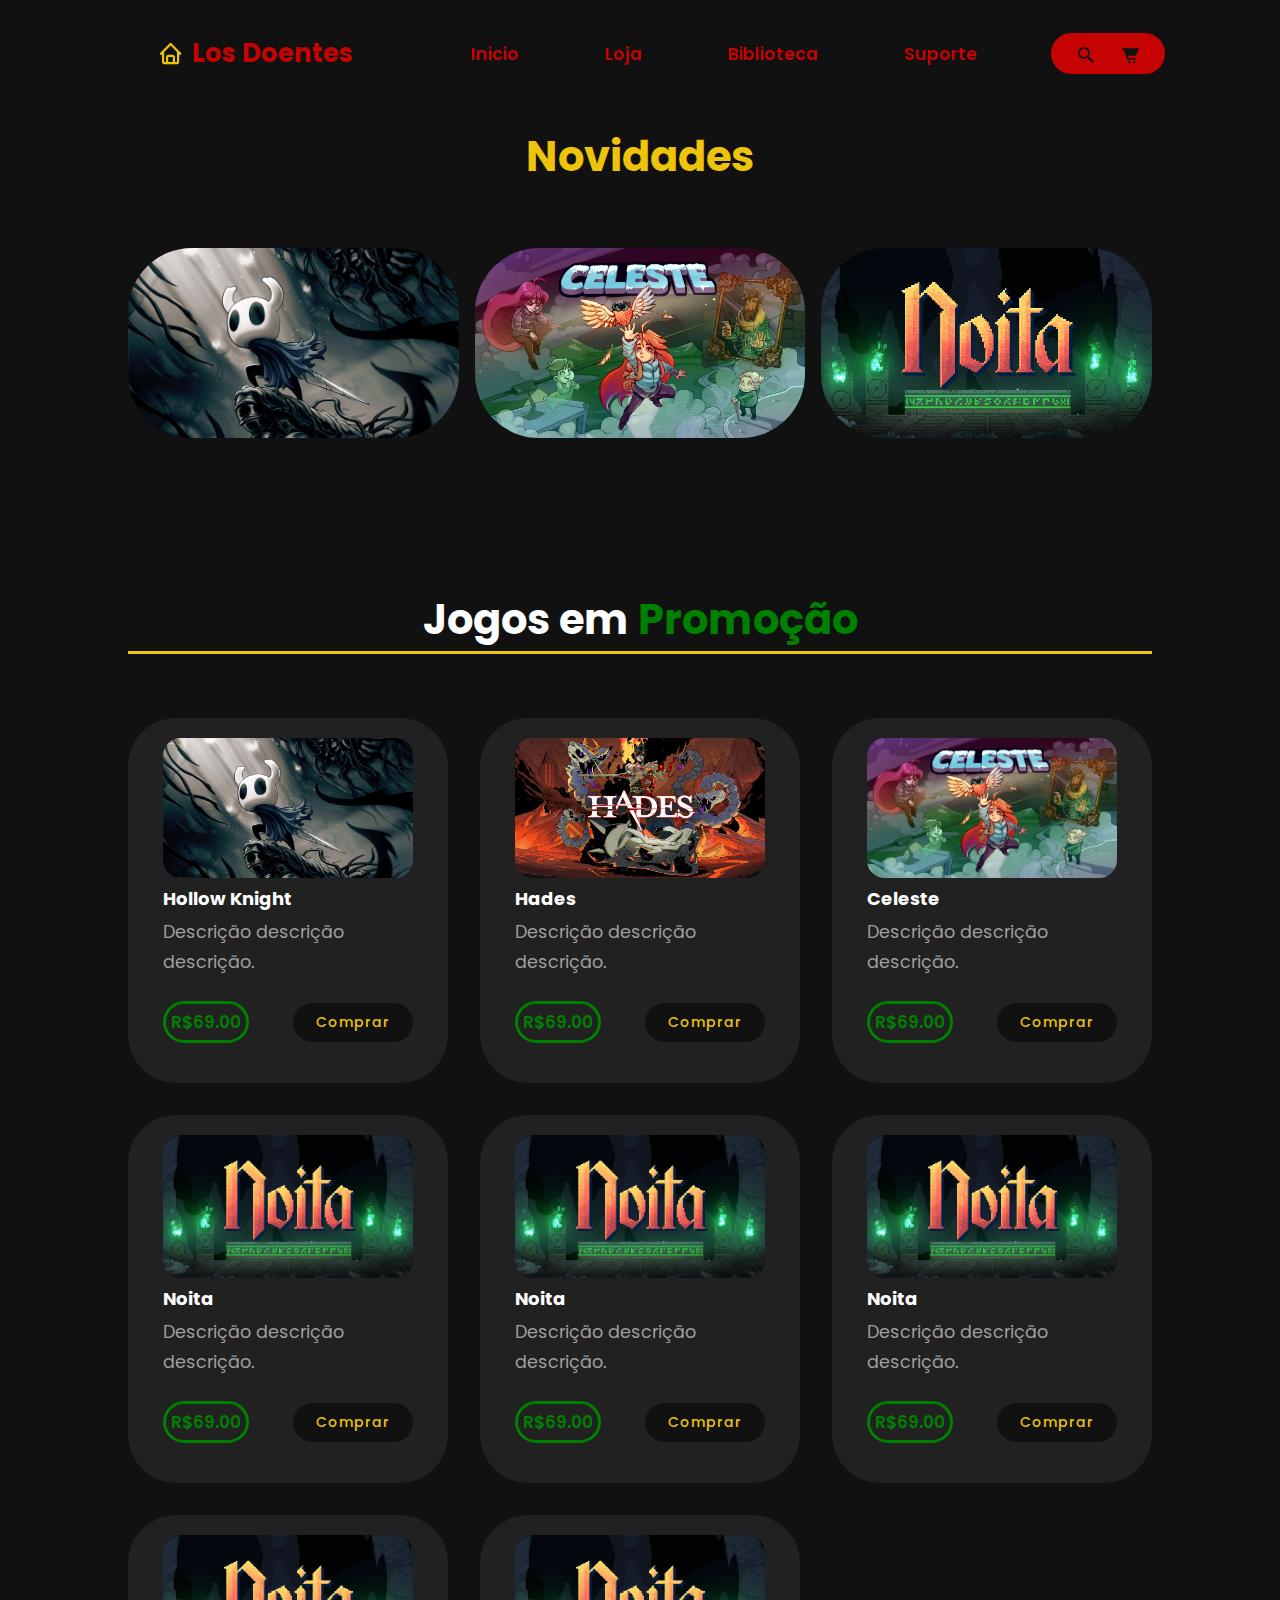
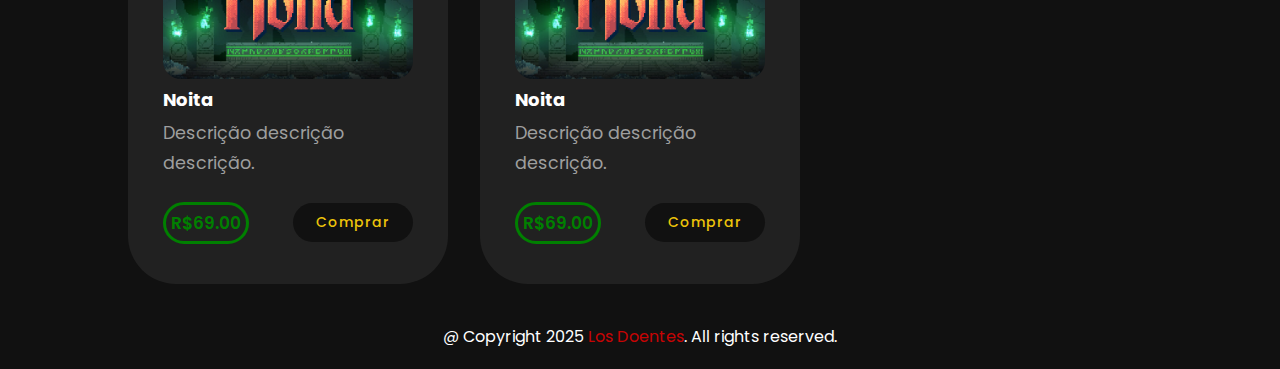
<file: index.html>
<!DOCTYPE html>
<html lang="en">
<head>
    <meta name="viewport" content="width=device-width, initial-scale=1">
    <meta charset="UTF-8">
    <link rel="stylesheet" href="style.css">
    <link rel="stylesheet" href="https://unpkg.com/boxicons@2.1.4/css/boxicons.min.css">
    <link href="https://fonts.googleapis.com/css2?family=Poppins:ital,wght@0,100;0,200;0,300;0,400;0,500;0,600;0,700;0,800;0,900;1,100;1,200;1,300;1,400;1,500;1,600;1,700;1,800;1,900&display=swap" rel="stylesheet">
    <title>Gaming Website</title>
</head>
<body>
    <header>
        <a href="#" class="logo"><i class="bx bx-home"></i>Los Doentes</a>
        <ul class="navlist" id="navlist">
            <li><a href="#home" >Inicio</a></li>
            <li><a href="#shop">Loja</a></li>
            <li><a href="#library">Biblioteca</a></li>
            <li><a href="#support">Suporte</a></li>
        </ul>
        <div class="nav-icons">
            <div id="search-cart-icon">
                <a href="#"><i class="bx bx-search-alt-2"></i></a>
                <a href="#"><i class="bx bxs-cart-alt"></i></a>
            </div>
        </div>
    </header>
    <section class="news" id="news">
        <div class="news-text">
            <h2>Novidades</h2>            
        </div>
        <div class="popular-games">
            <img src="images/hollow-knight.jpg" alt="">
            <img src="images/celeste.jpg" alt="">
            <img src="images/noita.jpg" alt="">
        </div>
    </section>      
    <section class="sale" id="sale">
        <div class="middle-text">
            <h2>Jogos em <span>Promoção</span></h2>
        </div>
        <div class="sale-content">
            <div class="row">
                <img src="images/hollow-knight.jpg" alt="">
                <h3>Hollow Knight</h3>
                <p>Descrição descrição descrição.</p>
                <div class="in-text">
                    <div class="price">
                        <h6>R$69.00</h6>
                    </div>
                    <div class="s-btnn">
                        <a href="#">Comprar</a>
                    </div>
                </div>                
            </div>
            <div class="row">
                <img src="images/hades.jpg" alt="">
                <h3>Hades</h3>
                <p>Descrição descrição descrição.</p>
                <div class="in-text">
                    <div class="price">
                        <h6>R$69.00</h6>
                    </div>
                    <div class="s-btnn">
                        <a href="#">Comprar</a>
                    </div>
                </div>               
            </div>
            <div class="row">
                <img src="images/celeste.jpg" alt="">
                <h3>Celeste</h3>
                <p>Descrição descrição descrição.</p>
                <div class="in-text">
                    <div class="price">
                        <h6>R$69.00</h6>
                    </div>
                    <div class="s-btnn">
                        <a href="#">Comprar</a>
                    </div>
                </div>               
            </div>
            <div class="row">
                <img src="images/noita.jpg" alt="">
                <h3>Noita</h3>
                <p>Descrição descrição descrição.</p>
                <div class="in-text">
                    <div class="price">
                        <h6>R$69.00</h6>
                    </div>
                    <div class="s-btnn">
                        <a href="#">Comprar</a>
                    </div>
                </div>                
            </div>                        
            <div class="row">
                <img src="images/noita.jpg" alt="">
                <h3>Noita</h3>
                <p>Descrição descrição descrição.</p>
                <div class="in-text">
                    <div class="price">
                        <h6>R$69.00</h6>
                    </div>
                    <div class="s-btnn">
                        <a href="#">Comprar</a>
                    </div>
                </div>                
            </div>                        
            <div class="row">
                <img src="images/noita.jpg" alt="">
                <h3>Noita</h3>
                <p>Descrição descrição descrição.</p>
                <div class="in-text">
                    <div class="price">
                        <h6>R$69.00</h6>
                    </div>
                    <div class="s-btnn">
                        <a href="#">Comprar</a>
                    </div>
                </div>                
            </div>                        
            <div class="row">
                <img src="images/noita.jpg" alt="">
                <h3>Noita</h3>
                <p>Descrição descrição descrição.</p>
                <div class="in-text">
                    <div class="price">
                        <h6>R$69.00</h6>
                    </div>
                    <div class="s-btnn">
                        <a href="#">Comprar</a>
                    </div>
                </div>                
            </div>                        
            <div class="row">
                <img src="images/noita.jpg" alt="">
                <h3>Noita</h3>
                <p>Descrição descrição descrição.</p>
                <div class="in-text">
                    <div class="price">
                        <h6>R$69.00</h6>
                    </div>
                    <div class="s-btnn">
                        <a href="#">Comprar</a>
                    </div>
                </div>                
            </div>                        
        </div>        
    </section>  
    <div class="footer_bottom">
        <p>@ Copyright 2025 <span>Los Doentes</span>. All rights reserved.</p>
    </div>      
    <script src="script.js"></script>
</body>
</html>
</file>
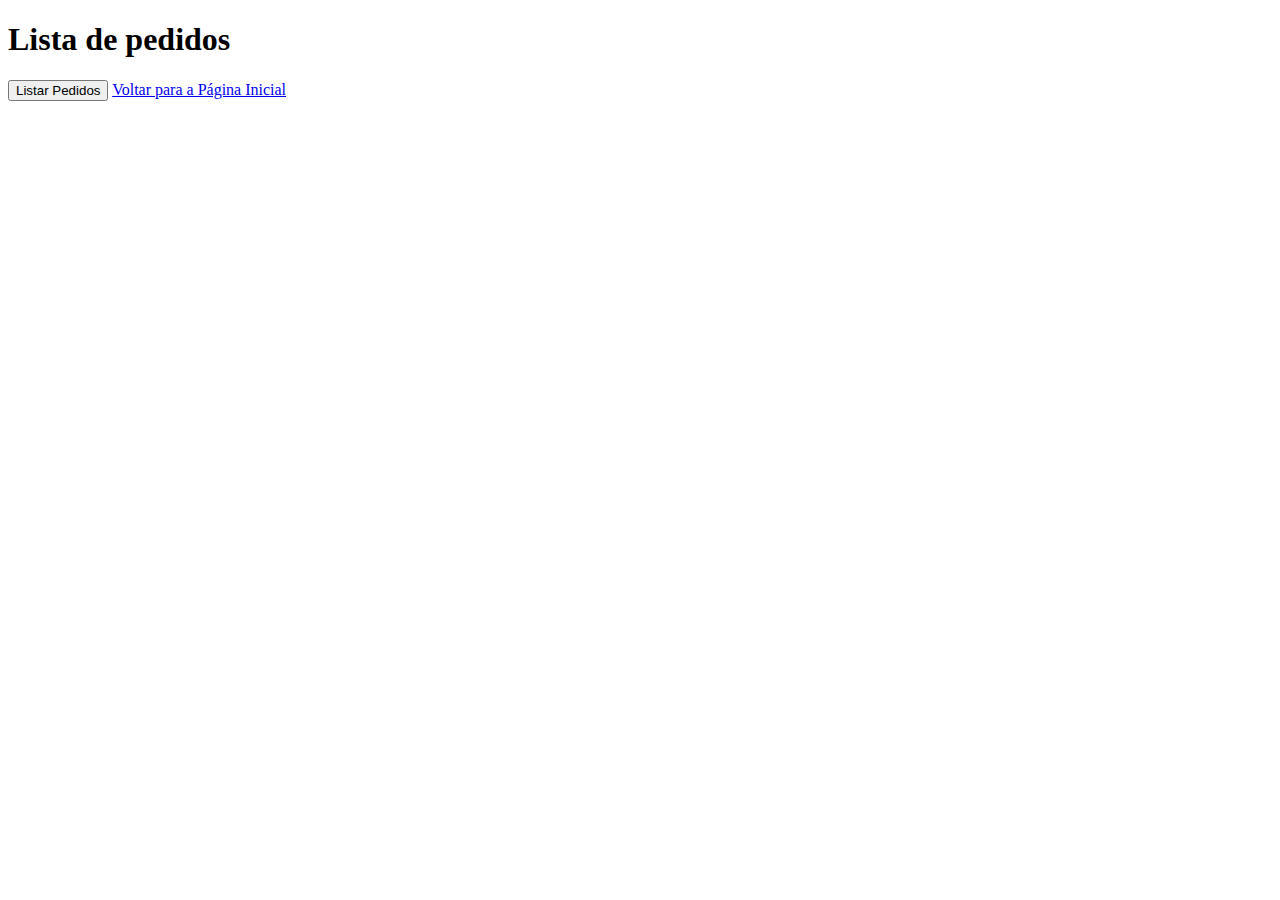
<file: listaDePedidos.html>
<!DOCTYPE html>
<html lang="en">
<head>
  <meta charset="UTF-8" />
  <title>Pedidos</title>
</head>
<body>
  <h1>Lista de pedidos</h1>
  <button onclick="listarPedidos()">Listar Pedidos</button>
  <a href="index.html">Voltar para a Página Inicial</a>
  <script src="script.js"></script>
</body>
</html>
</file>
<file: style.css>
:root {
    --main-color:#eec40a;
    --text-color:#fff;
    --other-color:#212121;
    --second-color:#9e9e9e;
    --bg-color:#111111;
    --red-color:rgba(233, 1, 1, 0.842);

    --h2-font:2.6rem;
    --p-font:1.1rem;
}

* {
   padding: 0;
   margin: 0;    
   box-sizing: border-box;
   font-family: 'Poppins', sans-serif;
   list-style: none;
   text-decoration: none;   
}

body {
   background-color: var(--bg-color);
   color: white;
}

header {
   position: fixed;
   width: 100%;
   top: 0;
   right: 0;
   z-index: 1000;
   display: flex;
   align-items: center;
   justify-content: space-between;
   background: transparent;
   padding: 30px 9%;
   transition: all 0.3s ease;
}

header.sticky {
   background: var(--other-color);
}

section {
   padding: 130px 10% 20px;
}

.logo {
   display: flex;
   align-items: center;
   font-size: 26px;
   font-weight: 700;
   border-radius: 4rem;
   margin: 0 30px;
   padding: 4px 13px;
   transition: all 0.3s ease;
   color: var(--red-color);
}

.logo:hover {
   color: white;
   background-color: var(--other-color);
   box-shadow: var(--red-color) 0px 1px 25px;
   transform: scale(1.1);    
}

.logo i {
   vertical-align: middle;
   margin-right: 8px;
   color: var(--main-color);
}

.navlist {
   display: flex;
   white-space: nowrap;
}

.navlist a {
   color: var(--red-color);    
   font-size: var(--p-font);
   font-weight: 600;
   margin: 0 30px;
   padding: 4px 13px;
   border-radius: 3rem;
   transition: all 0.3s ease;    
}

.navlist a:hover {
   color: white;   
   background-color: var(--other-color);  
   box-shadow: var(--red-color) 0px 1px 25px;
   letter-spacing: 3px;
}

.nav-icons {
   display: flex;
   align-items: center;
   gap: 20px;
}

.nav-icons div {
   padding: 8px 15px;
   border-radius: 3rem;
   background: var(--red-color);
   transition: all 0.3s ease;
}

.nav-icons div:hover {
   box-shadow: var(--red-color) 0px 1px 25px;
   transform: scale(1.1);
}

.nav-icons i {
   vertical-align: middle;
   font-size: 20px;
   color: var(--bg-color);
   margin-right: 10px;
   margin-left: 10px;
   transition: all 0.3s ease;
}

.nav-icons i:hover {
   color: var(--text-color);
   transform: scale(1.1);
}

span { 
   color: var(--red-color);
}

.news {
   justify-content: space-between;
   align-items: center;
   text-align: center;
}

.news-text h2 {
   font-size: var(--h2-font);
   color:var(--main-color);
   line-height: 1.3;
}

.popular-games {
   display: grid;
   grid-template-columns: repeat(auto-fit,minmax(300px, 1fr));
   gap: 1rem;
   align-items: center;
   margin-top: 4rem;
}

.popular-games img {
   width: 100%;
   height: 100%;
   transition: all 0.3s ease;
   cursor: pointer;
   border-radius: 4rem;
 }

.popular-games img:hover{
   transform: scale(1.25);
 }

.middle-text {
   text-align: center;
   border-bottom: 3px solid var(--main-color);
}

.middle-text span {
   color: green;
}

.middle-text h2 {
   font-size: var(--h2-font);
}

.sale-content {
   display: grid;
   /* grid-template-columns: repeat(auto-fit,minmax(300px, auto)); */
   grid-template-columns: repeat(auto-fit,minmax(300px, 1fr));
   gap: 2rem;
   align-items: center;
   margin-top: 4rem;
}

.row {
   position: relative;
   padding: 20px 35px 40px;
   background: var(--other-color);
   border-radius: 3rem;    
}

.row img {
   width: 100%;
   height: 100%;
   transition: all 0.3s ease;
   cursor: pointer;
   border-radius: 2vmin;
}


.row h3 {
   font-size: 18px;
   margin-bottom: 5px;
   font-weight: 700;
}

.row p {
   color: var(--second-color);
   font-size: var(--p-font);
   line-height: 30px;
   margin-bottom: 1.5rem;
}

.row img:hover{
   transform: scale(1.1);
}

.in-text {
   display: flex;
   align-items: center;
   justify-content: space-between;
}

.in-text .price h6 {
   font-size: 17px;
   color: green;
   font-weight: 600;
   border: 3px solid;
   border-radius: 3rem;
   padding: 5px;
   border-color: green;
}

.in-text .s-btnn a {
   display: inline-block;
   padding: 9px 23px;
   background: var(--bg-color);
   color: var(--main-color);
   font-size: 14px;
   font-weight: 500;
   letter-spacing: 1px;
   border-radius: 3rem;
   transition: all 0.3s ease;
}

.in-text .s-btnn a:hover {
   background: var(--main-color);
   color: var(--bg-color);
   box-shadow: var(--main-color) 0px 1px 25px;
   transform: scale(1.2);
}

.footer_bottom {
    text-align: center;
    padding: 20px 5%;
}

.footer_bottom p {
    text-align: center;
}
</file>
